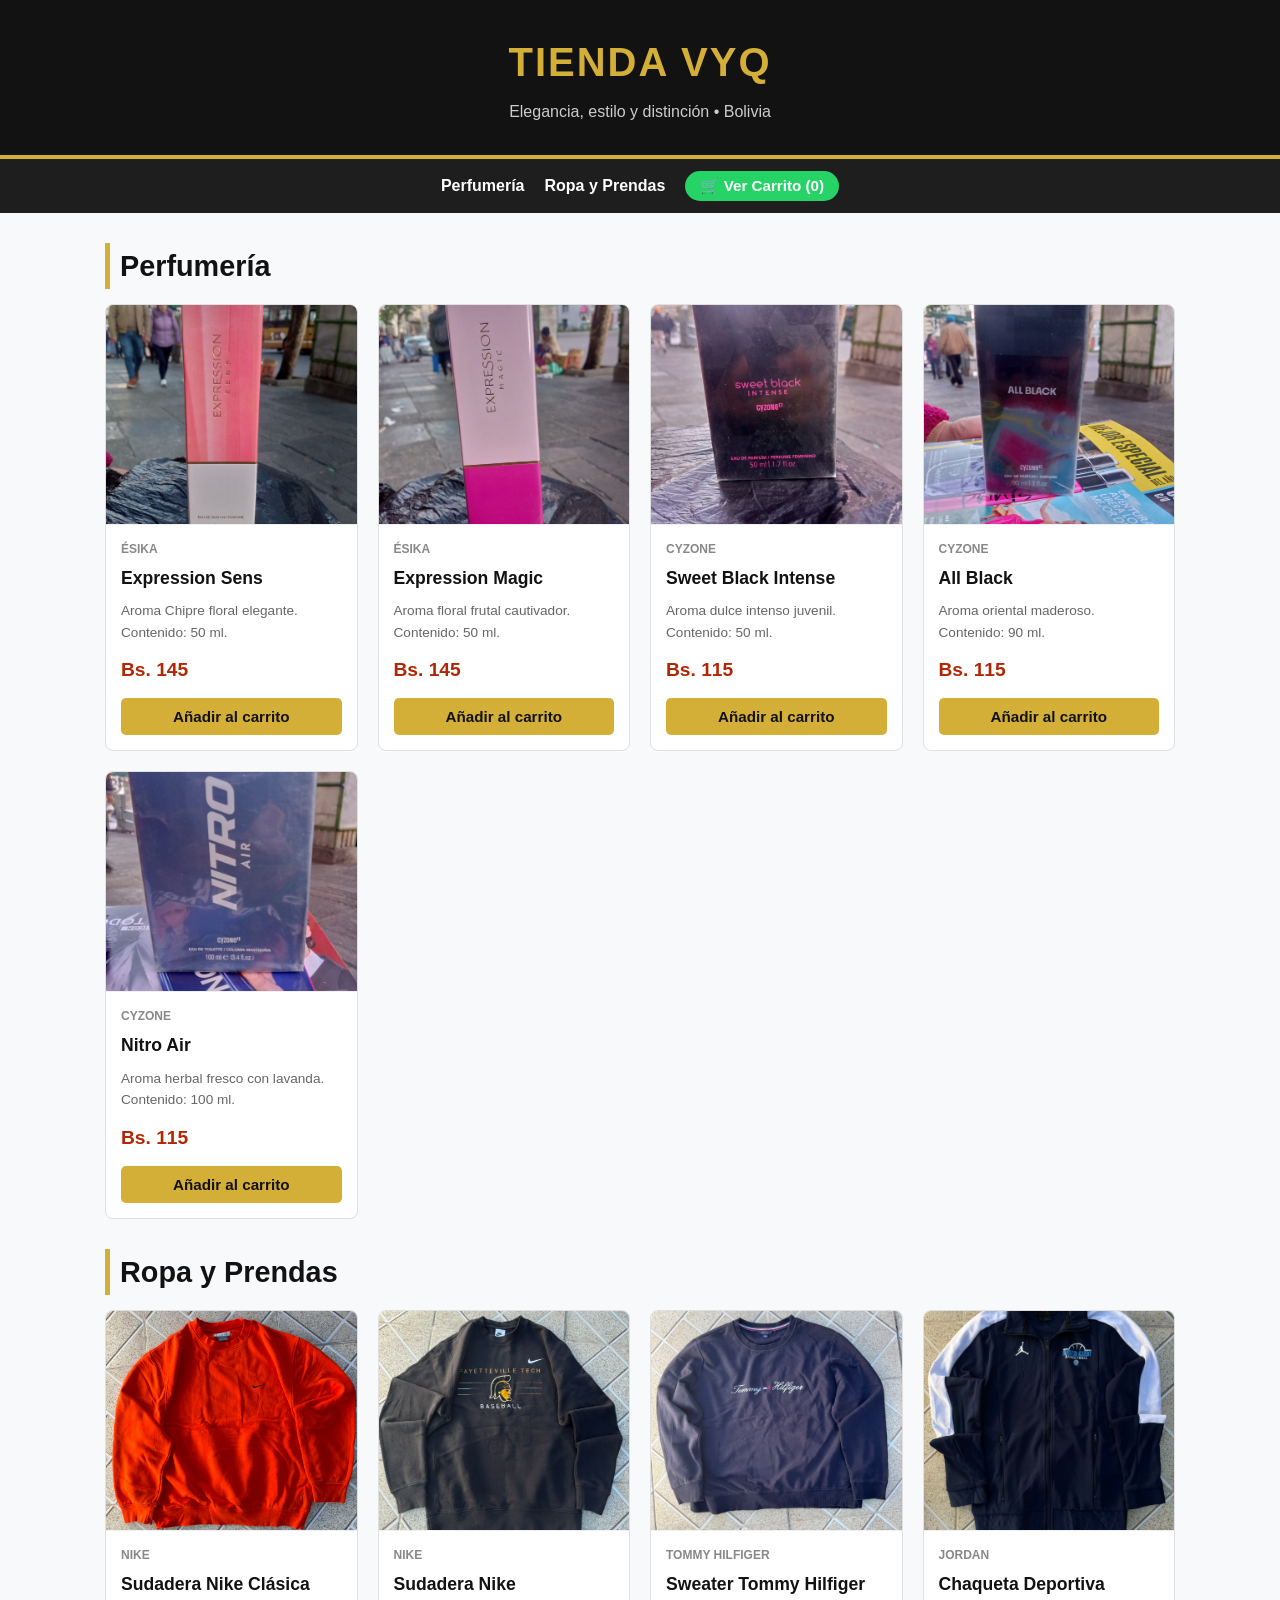
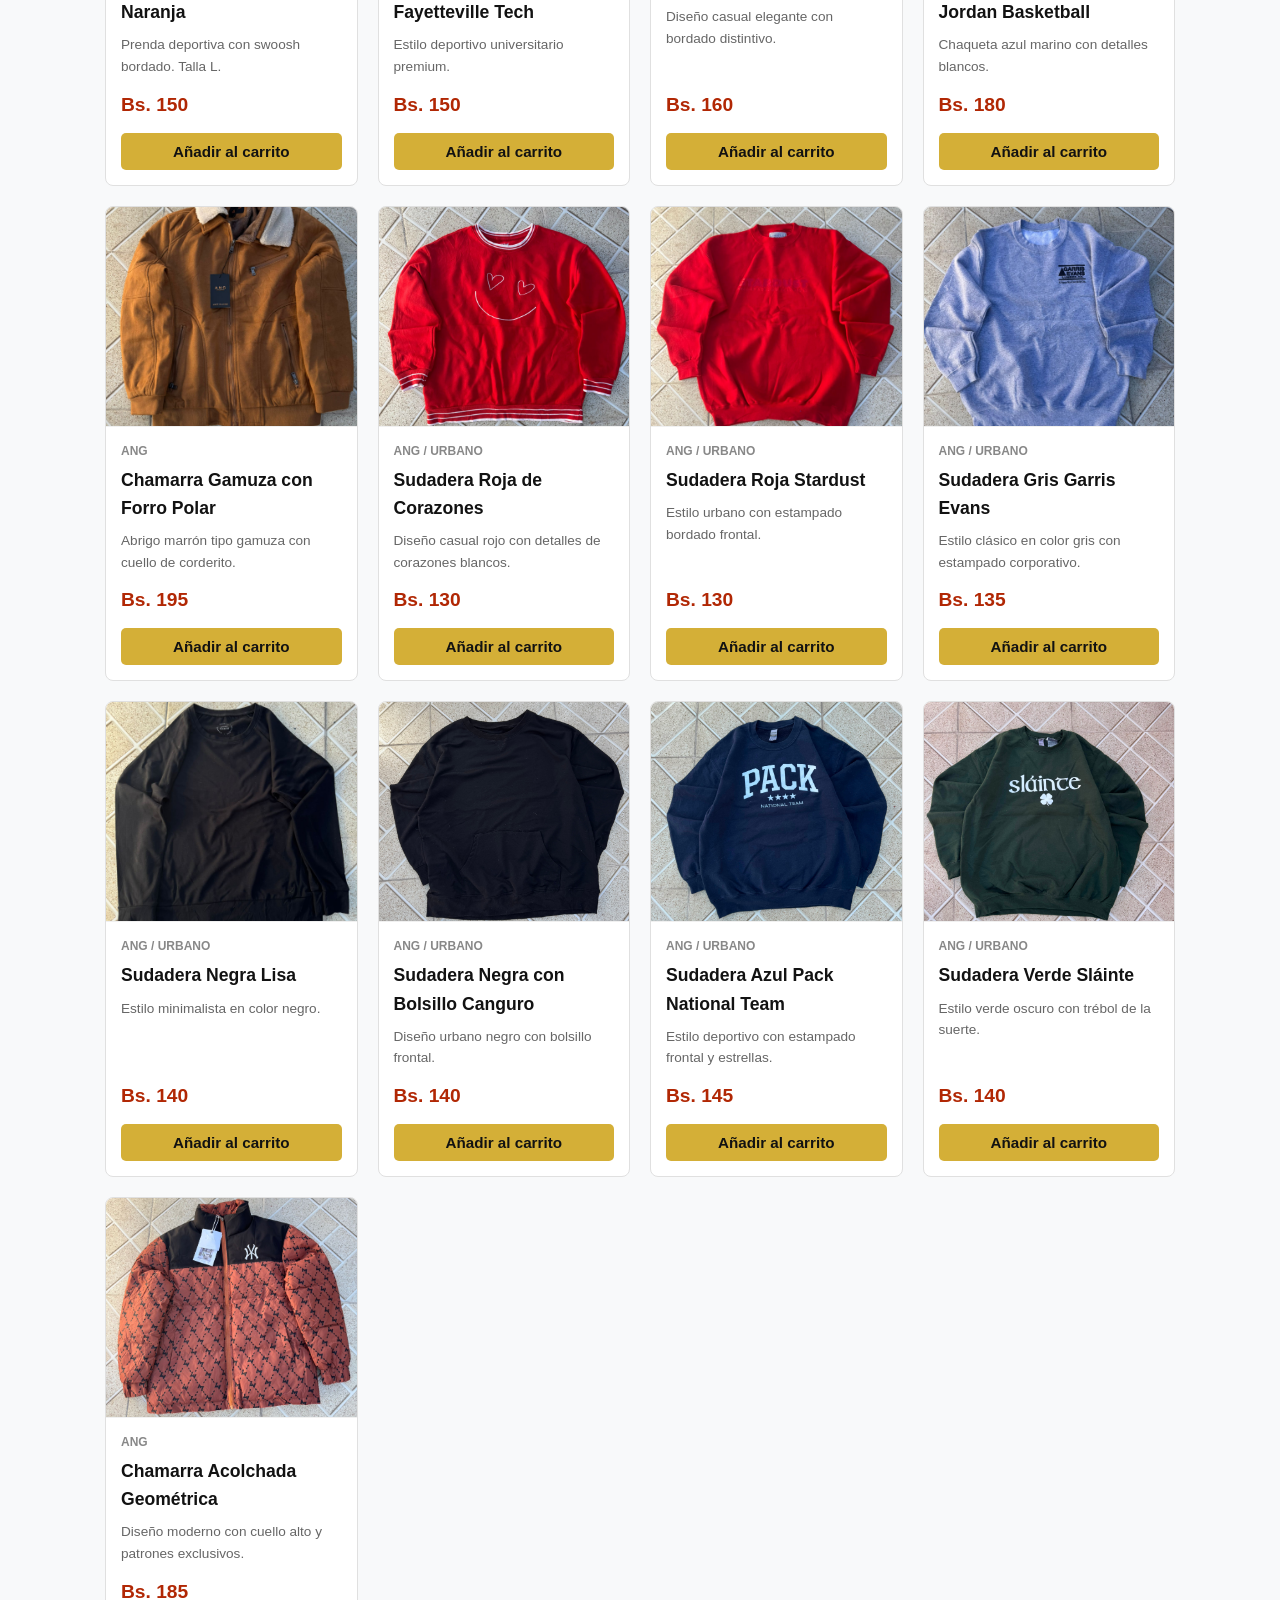
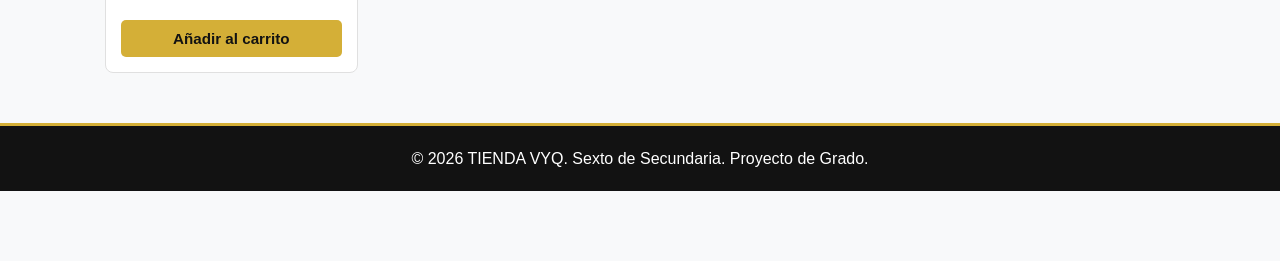
<file: index.html>
<!DOCTYPE html>
<html lang="es">
<head>
    <meta charset="UTF-8">
    <meta name="viewport" content="width=device-width, initial-scale=1.0">
    <title>TIENDA VYQ | Elegancia y Estilo</title>
    <style>
        :root {
            --dorado: #d4af37;
            --negro: #121212;
            --gris-oscuro: #1e1e1e;
            --fondo: #f8f9fa;
            --texto: #212529;
            --borde: #e0e0e0;
        }
        * { box-sizing: border-box; margin: 0; padding: 0; }
        body { font-family: 'Segoe UI', Tahoma, Geneva, Verdana, sans-serif; background-color: var(--fondo); color: var(--texto); line-height: 1.6; padding-bottom: 70px; }
        header { background-color: var(--negro); color: var(--dorado); text-align: center; padding: 30px 15px; border-bottom: 4px solid var(--dorado); }
        header h1 { font-size: 2.5rem; letter-spacing: 2px; text-transform: uppercase; }
        header p { color: #cccccc; font-size: 1rem; margin-top: 5px; }
        
        nav { background-color: var(--gris-oscuro); display: flex; justify-content: center; gap: 20px; padding: 12px; position: sticky; top: 0; z-index: 100; flex-wrap: wrap; align-items: center; }
        nav a { color: #ffffff; text-decoration: none; font-weight: 600; }
        nav a:hover { color: var(--dorado); }
        .nav-carrito-btn { background-color: #25d366; color: #fff !important; padding: 6px 15px; border-radius: 20px; font-weight: bold; cursor: pointer; border: none; font-size: 0.95rem; }
        .nav-carrito-btn:hover { background-color: #20ba5a; }

        main { max-width: 1100px; margin: 30px auto; padding: 0 15px; }
        .categoria-titulo { font-size: 1.8rem; color: var(--negro); margin: 30px 0 15px; border-left: 5px solid var(--dorado); padding-left: 10px; }
        .catalogo { display: grid; grid-template-columns: repeat(auto-fill, minmax(240px, 1fr)); gap: 20px; }
        .producto { background: #ffffff; border: 1px solid var(--borde); border-radius: 8px; overflow: hidden; display: flex; flex-direction: column; }
        .producto-imagen { width: 100%; height: 220px; background: #fff; display: flex; align-items: center; justify-content: center; overflow: hidden; border-bottom: 1px solid #f0f0f0; }
        .producto-imagen img { width: 100%; height: 100%; object-fit: cover; }
        .producto-info { padding: 15px; display: flex; flex-direction: column; flex-grow: 1; }
        .marca-tag { font-size: 0.75rem; font-weight: bold; text-transform: uppercase; color: #888; margin-bottom: 5px; }
        .producto-info h3 { font-size: 1.1rem; color: var(--negro); margin-bottom: 8px; }
        .producto-info p { font-size: 0.85rem; color: #666; margin-bottom: 12px; flex-grow: 1; }
        .precio-linea { display: flex; justify-content: space-between; align-items: center; margin-bottom: 12px; }
        .precio { font-size: 1.2rem; font-weight: bold; color: #b12704; }
        .btn-comprar { background-color: var(--dorado); color: var(--negro); border: none; padding: 10px; font-weight: bold; border-radius: 5px; cursor: pointer; width: 100%; font-size: 0.95rem; }
        .btn-comprar:hover { background-color: #f3e5ab; }

        /* MODAL DE PEDIDO */
        .modal-overlay { display: none; position: fixed; top: 0; left: 0; width: 100%; height: 100%; background: rgba(0,0,0,0.7); z-index: 9999; justify-content: center; align-items: center; }
        .modal-contenido { background: #fff; padding: 25px; border-radius: 10px; width: 90%; max-width: 450px; box-shadow: 0 5px 25px rgba(0,0,0,0.4); max-height: 90vh; overflow-y: auto; }
        .modal-contenido h3 { margin-bottom: 15px; color: var(--negro); border-bottom: 2px solid var(--dorado); padding-bottom: 5px; }
        .form-grupo { margin-bottom: 12px; display: flex; flex-direction: column; }
        .form-grupo label { font-size: 0.9rem; font-weight: bold; margin-bottom: 5px; color: #333; }
        .form-grupo input { padding: 10px; border: 1px solid #ccc; border-radius: 5px; font-size: 0.95rem; }
        .btn-enviar-wa { background-color: #25d366; color: #fff; border: none; padding: 12px; font-weight: bold; border-radius: 5px; cursor: pointer; width: 100%; font-size: 1rem; margin-top: 10px; }
        .btn-enviar-wa:hover { background-color: #20ba5a; }
        .btn-cerrar { background-color: #ccc; color: #333; border: none; padding: 8px; font-weight: bold; border-radius: 5px; cursor: pointer; width: 100%; margin-top: 5px; }

        footer { background-color: var(--negro); color: #ffffff; text-align: center; padding: 20px; margin-top: 50px; border-top: 3px solid var(--dorado); }
    </style>
</head>
<body>

    <header>
        <h1>TIENDA VYQ</h1>
        <p>Elegancia, estilo y distinción • Bolivia</p>
    </header>

    <nav>
        <a href="#perfumeria">Perfumería</a>
        <a href="#ropa">Ropa y Prendas</a>
        <button type="button" class="nav-carrito-btn" onclick="abrirModal()">🛒 Ver Carrito (<span id="contador-nav">0</span>)</button>
    </nav>

    <!-- MODAL DE PEDIDO -->
    <div id="modal-pedido" class="modal-overlay">
        <div class="modal-contenido">
            <h3>Tu Carrito y Datos de Pedido</h3>
            <div id="resumen-carrito" style="font-size: 0.9rem; margin-bottom: 15px; color: #555; background: #f9f9f9; padding: 10px; border-radius: 5px;"></div>
            
            <div class="form-grupo">
                <label for="cliente-nombre">Tu Nombre:</label>
                <input type="text" id="cliente-nombre" placeholder="Ej. Juan Pérez">
            </div>

            <div class="form-grupo">
                <label for="cliente-edad">Tu Edad:</label>
                <input type="number" id="cliente-edad" placeholder="Ej. 18">
            </div>

            <div class="form-grupo">
                <label for="cliente-talla">Talla (o ml en perfumes):</label>
                <input type="text" id="cliente-talla" placeholder="Ej. Talla L / 50ml">
            </div>

            <div class="form-grupo">
                <label for="cliente-fecha">¿Para cuándo lo quieres?:</label>
                <input type="text" id="cliente-fecha" placeholder="Ej. Para este viernes / Urgente">
            </div>

            <button type="button" class="btn-enviar-wa" onclick="enviarPedidoWhatsApp()">📲 Enviar Pedido al 63062304</button>
            <button type="button" class="btn-cerrar" onclick="cerrarModal()">Cerrar / Seguir viendo</button>
        </div>
    </div>

    <main>
        <h2 class="categoria-titulo" id="perfumeria">Perfumería</h2>
        <div class="catalogo" id="catalogo-perfumeria"></div>

        <h2 class="categoria-titulo" id="ropa">Ropa y Prendas</h2>
        <div class="catalogo" id="catalogo-ropa"></div>
    </main>

    <footer>
        <p>&copy; 2026 TIENDA VYQ. Sexto de Secundaria. Proyecto de Grado.</p>
    </footer>

    <script>
        var productosBase = [
            { id: 1, nombre: "Expression Sens", categoria: "Perfumería", marca: "Ésika", precio: 145, desc: "Aroma Chipre floral elegante. Contenido: 50 ml.", img: "img/Imagen 2.jpg" },
            { id: 2, nombre: "Expression Magic", categoria: "Perfumería", marca: "Ésika", precio: 145, desc: "Aroma floral frutal cautivador. Contenido: 50 ml.", img: "img/Imagen 20.jpg" },
            { id: 3, nombre: "Sweet Black Intense", categoria: "Perfumería", marca: "Cyzone", precio: 115, desc: "Aroma dulce intenso juvenil. Contenido: 50 ml.", img: "img/Imagen 15.jpg" },
            { id: 4, nombre: "All Black", categoria: "Perfumería", marca: "Cyzone", precio: 115, desc: "Aroma oriental maderoso. Contenido: 90 ml.", img: "img/Imagen 3.jpg" },
            { id: 5, nombre: "Nitro Air", categoria: "Perfumería", marca: "Cyzone", precio: 115, desc: "Aroma herbal fresco con lavanda. Contenido: 100 ml.", img: "img/Imagen 11.jpg" },
            { id: 6, nombre: "Sudadera Nike Clásica Naranja", categoria: "Ropa", marca: "Nike", precio: 150, desc: "Prenda deportiva con swoosh bordado. Talla L.", img: "img/Imagen 13.jpg" },
            { id: 7, nombre: "Sudadera Nike Fayetteville Tech", categoria: "Ropa", marca: "Nike", precio: 150, desc: "Estilo deportivo universitario premium.", img: "img/Imagen 23.jpg" },
            { id: 8, nombre: "Sweater Tommy Hilfiger", categoria: "Ropa", marca: "Tommy Hilfiger", precio: 160, desc: "Diseño casual elegante con bordado distintivo.", img: "img/Imagen 16.jpg" },
            { id: 9, nombre: "Chaqueta Deportiva Jordan Basketball", categoria: "Ropa", marca: "Jordan", precio: 180, desc: "Chaqueta azul marino con detalles blancos.", img: "img/Imagen 7.jpg" },
            { id: 10, nombre: "Chamarra Gamuza con Forro Polar", categoria: "Ropa", marca: "ANG", precio: 195, desc: "Abrigo marrón tipo gamuza con cuello de corderito.", img: "img/Imagen 19.jpg" },
            { id: 11, nombre: "Sudadera Roja de Corazones", categoria: "Ropa", marca: "ANG / Urbano", precio: 130, desc: "Diseño casual rojo con detalles de corazones blancos.", img: "img/Imagen 4.jpg" },
            { id: 12, nombre: "Sudadera Roja Stardust", categoria: "Ropa", marca: "ANG / Urbano", precio: 130, desc: "Estilo urbano con estampado bordado frontal.", img: "img/Imagen 5.jpg" },
            { id: 13, nombre: "Sudadera Gris Garris Evans", categoria: "Ropa", marca: "ANG / Urbano", precio: 135, desc: "Estilo clásico en color gris con estampado corporativo.", img: "img/Imagen 22.jpg" },
            { id: 14, nombre: "Sudadera Negra Lisa", categoria: "Ropa", marca: "ANG / Urbano", precio: 140, desc: "Estilo minimalista en color negro.", img: "img/Imagen 9.jpg" },
            { id: 15, nombre: "Sudadera Negra con Bolsillo Canguro", categoria: "Ropa", marca: "ANG / Urbano", precio: 140, desc: "Diseño urbano negro con bolsillo frontal.", img: "img/Imagen 10.jpg" },
            { id: 16, nombre: "Sudadera Azul Pack National Team", categoria: "Ropa", marca: "ANG / Urbano", precio: 145, desc: "Estilo deportivo con estampado frontal y estrellas.", img: "img/Imagen 12.jpg" },
            { id: 17, nombre: "Sudadera Verde Sláinte", categoria: "Ropa", marca: "ANG / Urbano", precio: 140, desc: "Estilo verde oscuro con trébol de la suerte.", img: "img/Imagen 1.jpg" },
            { id: 18, nombre: "Chamarra Acolchada Geométrica", categoria: "Ropa", marca: "ANG", precio: 185, desc: "Diseño moderno con cuello alto y patrones exclusivos.", img: "img/Imagen 6.jpg" }
        ];

        function obtenerProductos() {
            var guardados = localStorage.getItem("vyq_productos_v4");
            if (!guardados) {
                localStorage.setItem("vyq_productos_v4", JSON.stringify(productosBase));
                return productosBase;
            }
            var prodsGuardados = JSON.parse(guardados);
            for (var i = 0; i < prodsGuardados.length; i++) {
                for (var j = 0; j < productosBase.length; j++) {
                    if (prodsGuardados[i].id === productosBase[j].id) {
                        if (!prodsGuardados[i].marca) prodsGuardados[i].marca = productosBase[j].marca;
                        if (!prodsGuardados[i].desc) prodsGuardados[i].desc = productosBase[j].desc;
                        if (!prodsGuardados[i].img) prodsGuardados[i].img = productosBase[j].img;
                        if (!prodsGuardados[i].categoria) prodsGuardados[i].categoria = productosBase[j].categoria;
                        break;
                    }
                }
            }
            return prodsGuardados;
        }

        function renderizarTienda() {
            var prods = obtenerProductos();
            var htmlPerfumeria = "";
            var htmlRopa = "";

            for (var i = 0; i < prods.length; i++) {
                var p = prods[i];
                var tarjeta = '<article class="producto">' +
                    '<div class="producto-imagen"><img src="' + (p.img || 'img/Imagen 1.jpg') + '" alt="' + p.nombre + '"></div>' +
                    '<div class="producto-info">' +
                        '<span class="marca-tag">' + (p.marca || 'TIENDA VYQ') + '</span>' +
                        '<h3>' + p.nombre + '</h3>' +
                        '<p>' + (p.desc || 'Disponible en tienda') + '</p>' +
                        '<div class="precio-linea"><span class="precio">Bs. ' + p.precio + '</span></div>' +
                        '<button type="button" class="btn-comprar" onclick="agregarAlCarrito(\'' + p.nombre.replace(/'/g, "\\'") + '\', ' + p.precio + ')">Añadir al carrito</button>' +
                    '</div>' +
                '</article>';

                if (p.categoria === "Perfumería") {
                    htmlPerfumeria += tarjeta;
                } else {
                    htmlRopa += tarjeta;
                }
            }

            document.getElementById("catalogo-perfumeria").innerHTML = htmlPerfumeria;
            document.getElementById("catalogo-ropa").innerHTML = htmlRopa;
        }

        var carritoCompras = [];

        function agregarAlCarrito(nombre, precio) {
            carritoCompras.push({ nombre: nombre, precio: precio });
            var contadorNav = document.getElementById("contador-nav");
            if (contadorNav) {
                contadorNav.textContent = carritoCompras.length;
            }
            alert("✅ ¡Agregado al carrito: " + nombre + "!");
        }

        function abrirModal() {
            if (carritoCompras.length === 0) {
                alert("🛒 Tu carrito está vacío. Añade al menos un producto.");
                return;
            }

            var htmlResumen = "<b>Productos en tu carrito:</b><br><ul>";
            var total = 0;
            for (var i = 0; i < carritoCompras.length; i++) {
                htmlResumen += "<li>" + carritoCompras[i].nombre + " - Bs. " + carritoCompras[i].precio + "</li>";
                total += carritoCompras[i].precio;
            }
            htmlResumen += "</ul><br><b>Total a Pagar: Bs. " + total + "</b>";

            document.getElementById("resumen-carrito").innerHTML = htmlResumen;
            document.getElementById("modal-pedido").style.display = "flex";
        }

        function cerrarModal() {
            document.getElementById("modal-pedido").style.display = "none";
        }

        function enviarPedidoWhatsApp() {
            var nombre = document.getElementById("cliente-nombre").value.trim();
            var edad = document.getElementById("cliente-edad").value.trim();
            var talla = document.getElementById("cliente-talla").value.trim();
            var fecha = document.getElementById("cliente-fecha").value.trim();

            if (!nombre || !edad || !talla || !fecha) {
                alert("⚠️ Por favor, llena todos tus datos (Nombre, Edad, Talla y Para cuándo lo quieres).");
                return;
            }

            var mensaje = "¡Hola! TIENDA VYQ, quiero realizar este pedido:\n\n";
            var total = 0;

            for (var i = 0; i < carritoCompras.length; i++) {
                mensaje += (i + 1) + ". " + carritoCompras[i].nombre + " - Bs. " + carritoCompras[i].precio + "\n";
                total += carritoCompras[i].precio;
            }

            mensaje += "\n*Total a pagar:* Bs. " + total + "\n\n";
            mensaje += "📋 *Datos del Cliente:*\n";
            mensaje += "• Nombre: " + nombre + "\n";
            mensaje += "• Edad: " + edad + "\n";
            mensaje += "• Talla / Modelo: " + talla + "\n";
            mensaje += "• Para cuándo lo quieres: " + fecha + "\n";

            var urlWhatsApp = "https://wa.me/59163062304?text=" + encodeURIComponent(mensaje);
            window.open(urlWhatsApp, "_blank");
            cerrarModal();
        }

        window.onload = function() {
            renderizarTienda();
        };
    </script>
</body>
</html>
</file>
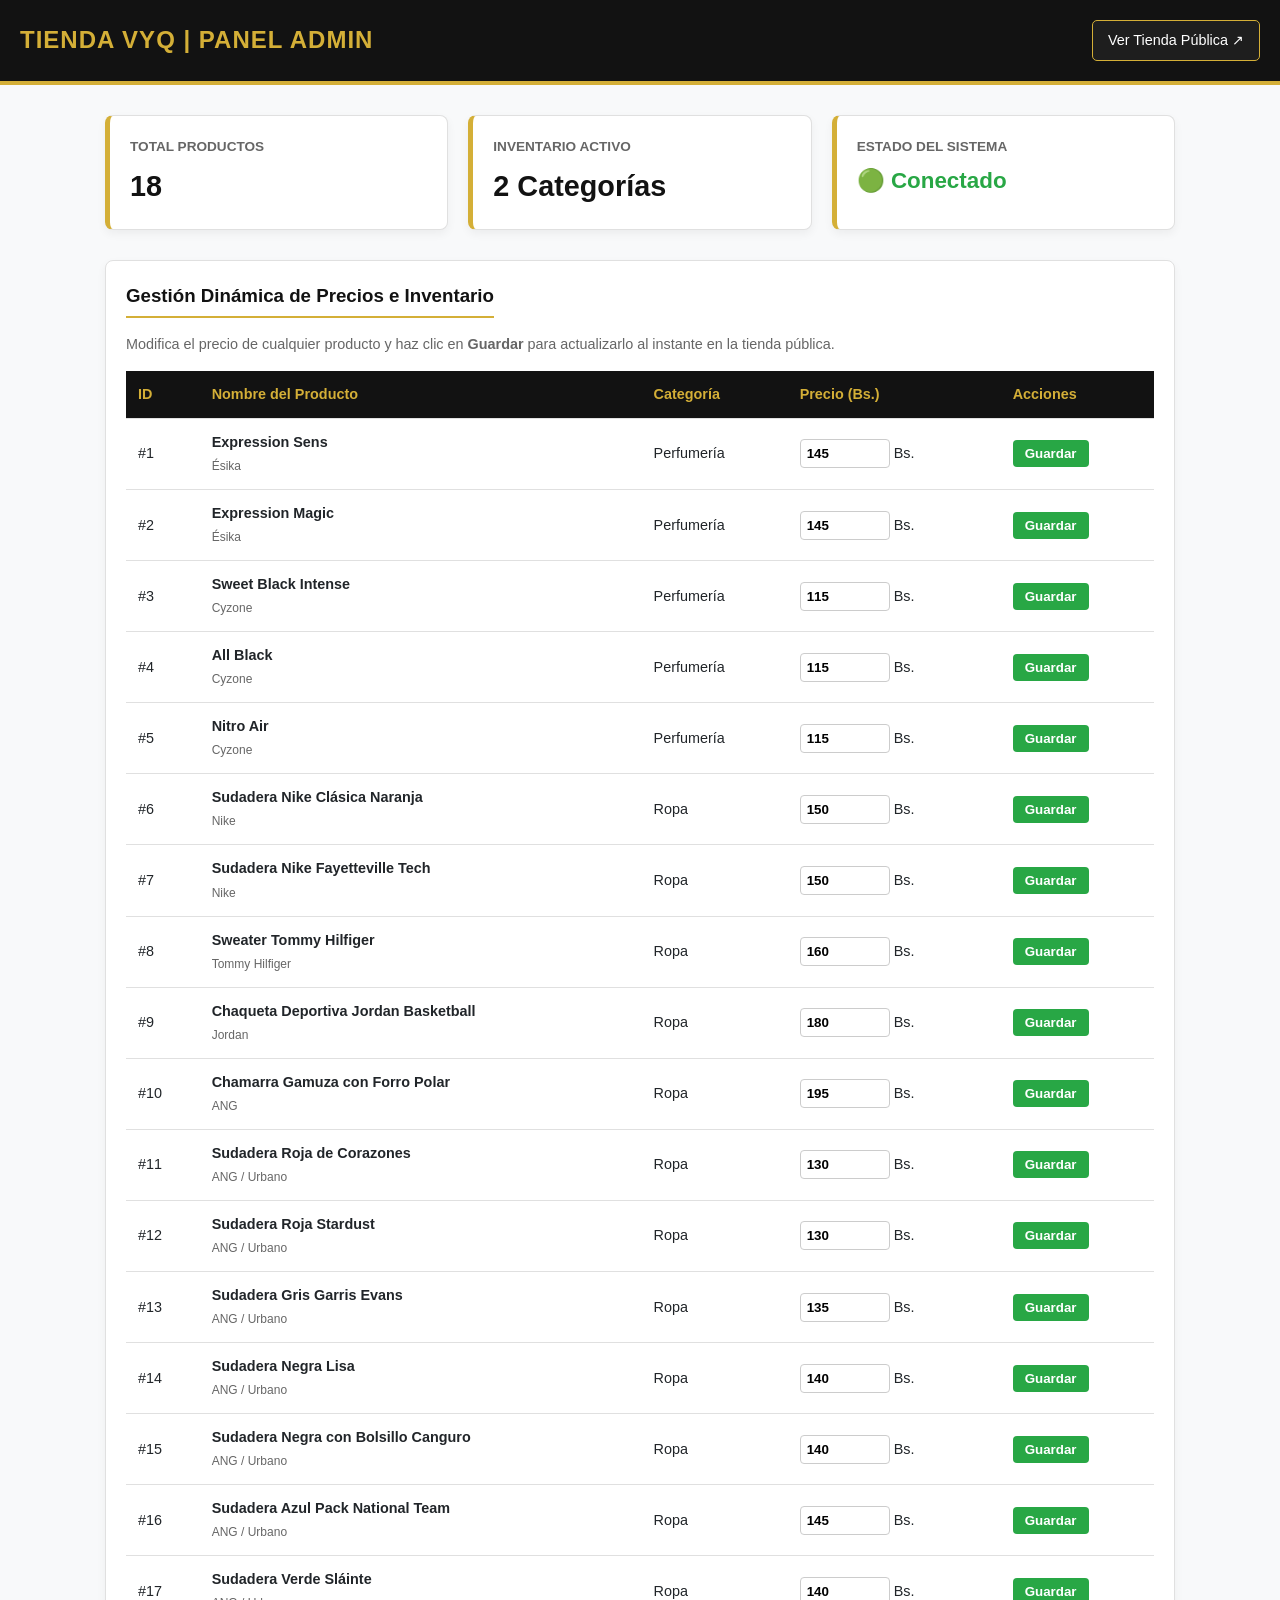
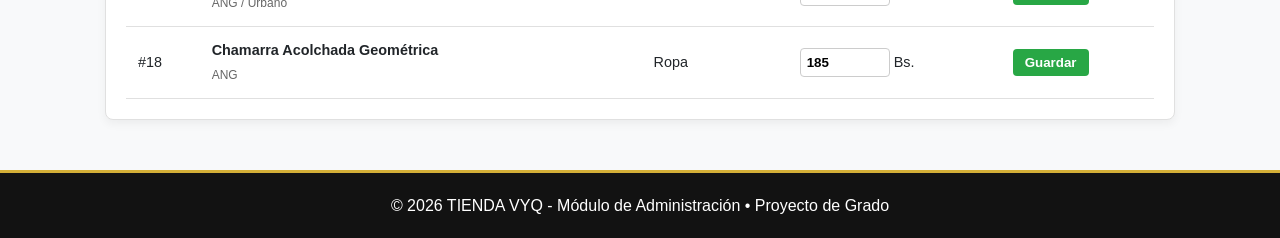
<file: admin.html>
<!DOCTYPE html>
<html lang="es">
<head>
    <meta charset="UTF-8">
    <meta name="viewport" content="width=device-width, initial-scale=1.0">
    <title>Panel de Administración | TIENDA VYQ</title>
    <style>
        :root {
            --dorado: #d4af37;
            --negro: #121212;
            --gris-oscuro: #1e1e1e;
            --fondo: #f8f9fa;
            --texto: #212529;
            --borde: #e0e0e0;
        }
        * { box-sizing: border-box; margin: 0; padding: 0; }
        body { font-family: 'Segoe UI', Tahoma, Geneva, Verdana, sans-serif; background-color: var(--fondo); color: var(--texto); line-height: 1.6; }
        
        header { background-color: var(--negro); color: var(--dorado); padding: 20px; display: flex; justify-content: space-between; align-items: center; border-bottom: 4px solid var(--dorado); }
        header h1 { font-size: 1.5rem; text-transform: uppercase; letter-spacing: 1px; }
        header a { color: #fff; text-decoration: none; font-size: 0.9rem; background: var(--gris-oscuro); padding: 8px 15px; border-radius: 5px; border: 1px solid var(--dorado); }
        header a:hover { background: var(--dorado); color: var(--negro); }

        .contenedor { max-width: 1100px; margin: 30px auto; padding: 0 15px; }

        .tarjetas-stats { display: grid; grid-template-columns: repeat(auto-fit, minmax(220px, 1fr)); gap: 20px; margin-bottom: 30px; }
        .card-stat { background: #fff; padding: 20px; border-radius: 8px; border: 1px solid var(--borde); box-shadow: 0 4px 10px rgba(0,0,0,0.05); border-left: 5px solid var(--dorado); }
        .card-stat h4 { font-size: 0.85rem; color: #666; text-transform: uppercase; margin-bottom: 5px; }
        .card-stat p { font-size: 1.8rem; font-weight: bold; color: var(--negro); }

        .panel-seccion { background: #fff; padding: 20px; border-radius: 8px; border: 1px solid var(--borde); box-shadow: 0 4px 10px rgba(0,0,0,0.05); margin-bottom: 30px; }
        .panel-seccion h3 { margin-bottom: 15px; color: var(--negro); border-bottom: 2px solid var(--dorado); padding-bottom: 5px; display: inline-block; }

        table { width: 100%; border-collapse: collapse; margin-top: 10px; font-size: 0.9rem; }
        th, td { padding: 12px; text-align: left; border-bottom: 1px solid var(--borde); }
        th { background-color: var(--negro); color: var(--dorado); }
        tr:hover { background-color: #f9f9f9; }

        input[type="number"] { width: 90px; padding: 6px; border: 1px solid #ccc; border-radius: 4px; font-weight: bold; }
        .btn-guardar { background-color: #28a745; color: #fff; border: none; padding: 6px 12px; border-radius: 4px; cursor: pointer; font-weight: bold; }
        .btn-guardar:hover { background-color: #218838; }

        footer { background-color: var(--negro); color: #ffffff; text-align: center; padding: 20px; margin-top: 50px; border-top: 3px solid var(--dorado); }
    </style>
</head>
<body>

    <header>
        <h1>TIENDA VYQ | Panel Admin</h1>
        <a href="index.html" target="_blank">Ver Tienda Pública ↗</a>
    </header>

    <div class="contenedor">
        <div class="tarjetas-stats">
            <div class="card-stat">
                <h4>Total Productos</h4>
                <p id="stat-total">18</p>
            </div>
            <div class="card-stat">
                <h4>Inventario Activo</h4>
                <p>2 Categorías</p>
            </div>
            <div class="card-stat">
                <h4>Estado del Sistema</h4>
                <p style="color: #28a745; font-size: 1.4rem; margin-top: 5px;">🟢 Conectado</p>
            </div>
        </div>

        <div class="panel-seccion">
            <h3>Gestión Dinámica de Precios e Inventario</h3>
            <p style="font-size: 0.9rem; color: #666; margin-bottom: 15px;">Modifica el precio de cualquier producto y haz clic en <b>Guardar</b> para actualizarlo al instante en la tienda pública.</p>

            <table>
                <thead>
                    <tr>
                        <th>ID</th>
                        <th>Nombre del Producto</th>
                        <th>Categoría</th>
                        <th>Precio (Bs.)</th>
                        <th>Acciones</th>
                    </tr>
                </thead>
                <tbody id="tabla-admin">
                    <!-- Dinámico -->
                </tbody>
            </table>
        </div>
    </div>

    <footer>
        <p>&copy; 2026 TIENDA VYQ - Módulo de Administración • Proyecto de Grado</p>
    </footer>

    <script>
        var productosBase = [
            { id: 1, nombre: "Expression Sens", categoria: "Perfumería", marca: "Ésika", precio: 145, desc: "Aroma Chipre floral elegante. Contenido: 50 ml.", img: "img/Imagen 2.jpg" },
            { id: 2, nombre: "Expression Magic", categoria: "Perfumería", marca: "Ésika", precio: 145, desc: "Aroma floral frutal cautivador. Contenido: 50 ml.", img: "img/Imagen 20.jpg" },
            { id: 3, nombre: "Sweet Black Intense", categoria: "Perfumería", marca: "Cyzone", precio: 115, desc: "Aroma dulce intenso juvenil. Contenido: 50 ml.", img: "img/Imagen 15.jpg" },
            { id: 4, nombre: "All Black", categoria: "Perfumería", marca: "Cyzone", precio: 115, desc: "Aroma oriental maderoso. Contenido: 90 ml.", img: "img/Imagen 3.jpg" },
            { id: 5, nombre: "Nitro Air", categoria: "Perfumería", marca: "Cyzone", precio: 115, desc: "Aroma herbal fresco con lavanda. Contenido: 100 ml.", img: "img/Imagen 11.jpg" },
            { id: 6, nombre: "Sudadera Nike Clásica Naranja", categoria: "Ropa", marca: "Nike", precio: 150, desc: "Prenda deportiva con swoosh bordado. Talla L.", img: "img/Imagen 13.jpg" },
            { id: 7, nombre: "Sudadera Nike Fayetteville Tech", categoria: "Ropa", marca: "Nike", precio: 150, desc: "Estilo deportivo universitario premium.", img: "img/Imagen 23.jpg" },
            { id: 8, nombre: "Sweater Tommy Hilfiger", categoria: "Ropa", marca: "Tommy Hilfiger", precio: 160, desc: "Diseño casual elegante con bordado distintivo.", img: "img/Imagen 16.jpg" },
            { id: 9, nombre: "Chaqueta Deportiva Jordan Basketball", categoria: "Ropa", marca: "Jordan", precio: 180, desc: "Chaqueta azul marino con detalles blancos.", img: "img/Imagen 7.jpg" },
            { id: 10, nombre: "Chamarra Gamuza con Forro Polar", categoria: "Ropa", marca: "ANG", precio: 195, desc: "Abrigo marrón tipo gamuza con cuello de corderito.", img: "img/Imagen 19.jpg" },
            { id: 11, nombre: "Sudadera Roja de Corazones", categoria: "Ropa", marca: "ANG / Urbano", precio: 130, desc: "Diseño casual rojo con detalles de corazones blancos.", img: "img/Imagen 4.jpg" },
            { id: 12, nombre: "Sudadera Roja Stardust", categoria: "Ropa", marca: "ANG / Urbano", precio: 130, desc: "Estilo urbano con estampado bordado frontal.", img: "img/Imagen 5.jpg" },
            { id: 13, nombre: "Sudadera Gris Garris Evans", categoria: "Ropa", marca: "ANG / Urbano", precio: 135, desc: "Estilo clásico en color gris con estampado corporativo.", img: "img/Imagen 22.jpg" },
            { id: 14, nombre: "Sudadera Negra Lisa", categoria: "Ropa", marca: "ANG / Urbano", precio: 140, desc: "Estilo minimalista en color negro.", img: "img/Imagen 9.jpg" },
            { id: 15, nombre: "Sudadera Negra con Bolsillo Canguro", categoria: "Ropa", marca: "ANG / Urbano", precio: 140, desc: "Diseño urbano negro con bolsillo frontal.", img: "img/Imagen 10.jpg" },
            { id: 16, nombre: "Sudadera Azul Pack National Team", categoria: "Ropa", marca: "ANG / Urbano", precio: 145, desc: "Estilo deportivo con estampado frontal y estrellas.", img: "img/Imagen 12.jpg" },
            { id: 17, nombre: "Sudadera Verde Sláinte", categoria: "Ropa", marca: "ANG / Urbano", precio: 140, desc: "Estilo verde oscuro con trébol de la suerte.", img: "img/Imagen 1.jpg" },
            { id: 18, nombre: "Chamarra Acolchada Geométrica", categoria: "Ropa", marca: "ANG", precio: 185, desc: "Diseño moderno con cuello alto y patrones exclusivos.", img: "img/Imagen 6.jpg" }
        ];

        function obtenerProductosAdmin() {
            var guardados = localStorage.getItem("vyq_productos_v4");
            if (!guardados) {
                localStorage.setItem("vyq_productos_v4", JSON.stringify(productosBase));
                return productosBase;
            }
            return JSON.parse(guardados);
        }

        function renderizarAdmin() {
            var prods = obtenerProductosAdmin();
            var htmlTabla = "";
            document.getElementById("stat-total").textContent = prods.length;

            for (var i = 0; i < prods.length; i++) {
                var p = prods[i];
                htmlTabla += "<tr>" +
                    "<td>#" + p.id + "</td>" +
                    "<td><b>" + p.nombre + "</b><br><small style='color:#666;'>" + p.marca + "</small></td>" +
                    "<td>" + p.categoria + "</td>" +
                    "<td><input type='number' id='precio-" + p.id + "' value='" + p.precio + "'> Bs.</td>" +
                    "<td><button class='btn-guardar' onclick='actualizarPrecio(" + p.id + ")'>Guardar</button></td>" +
                "</tr>";
            }
            document.getElementById("tabla-admin").innerHTML = htmlTabla;
        }

        function actualizarPrecio(id) {
            var input = document.getElementById("precio-" + id);
            var nuevoPrecio = parseFloat(input.value);

            if (isNaN(nuevoPrecio) || nuevoPrecio <= 0) {
                alert("⚠️ Ingresa un precio válido en Bolivianos.");
                return;
            }

            var prods = obtenerProductosAdmin();
            for (var i = 0; i < prods.length; i++) {
                if (prods[i].id === id) {
                    prods[i].precio = nuevoPrecio;
                    break;
                }
            }

            localStorage.setItem("vyq_productos_v4", JSON.stringify(prods));
            alert("✅ ¡Precio actualizado! Ya se refleja en la tienda pública.");
            renderizarAdmin();
        }

        window.onload = function() {
            renderizarAdmin();
        };
    </script>
</body>
</html>
</file>
